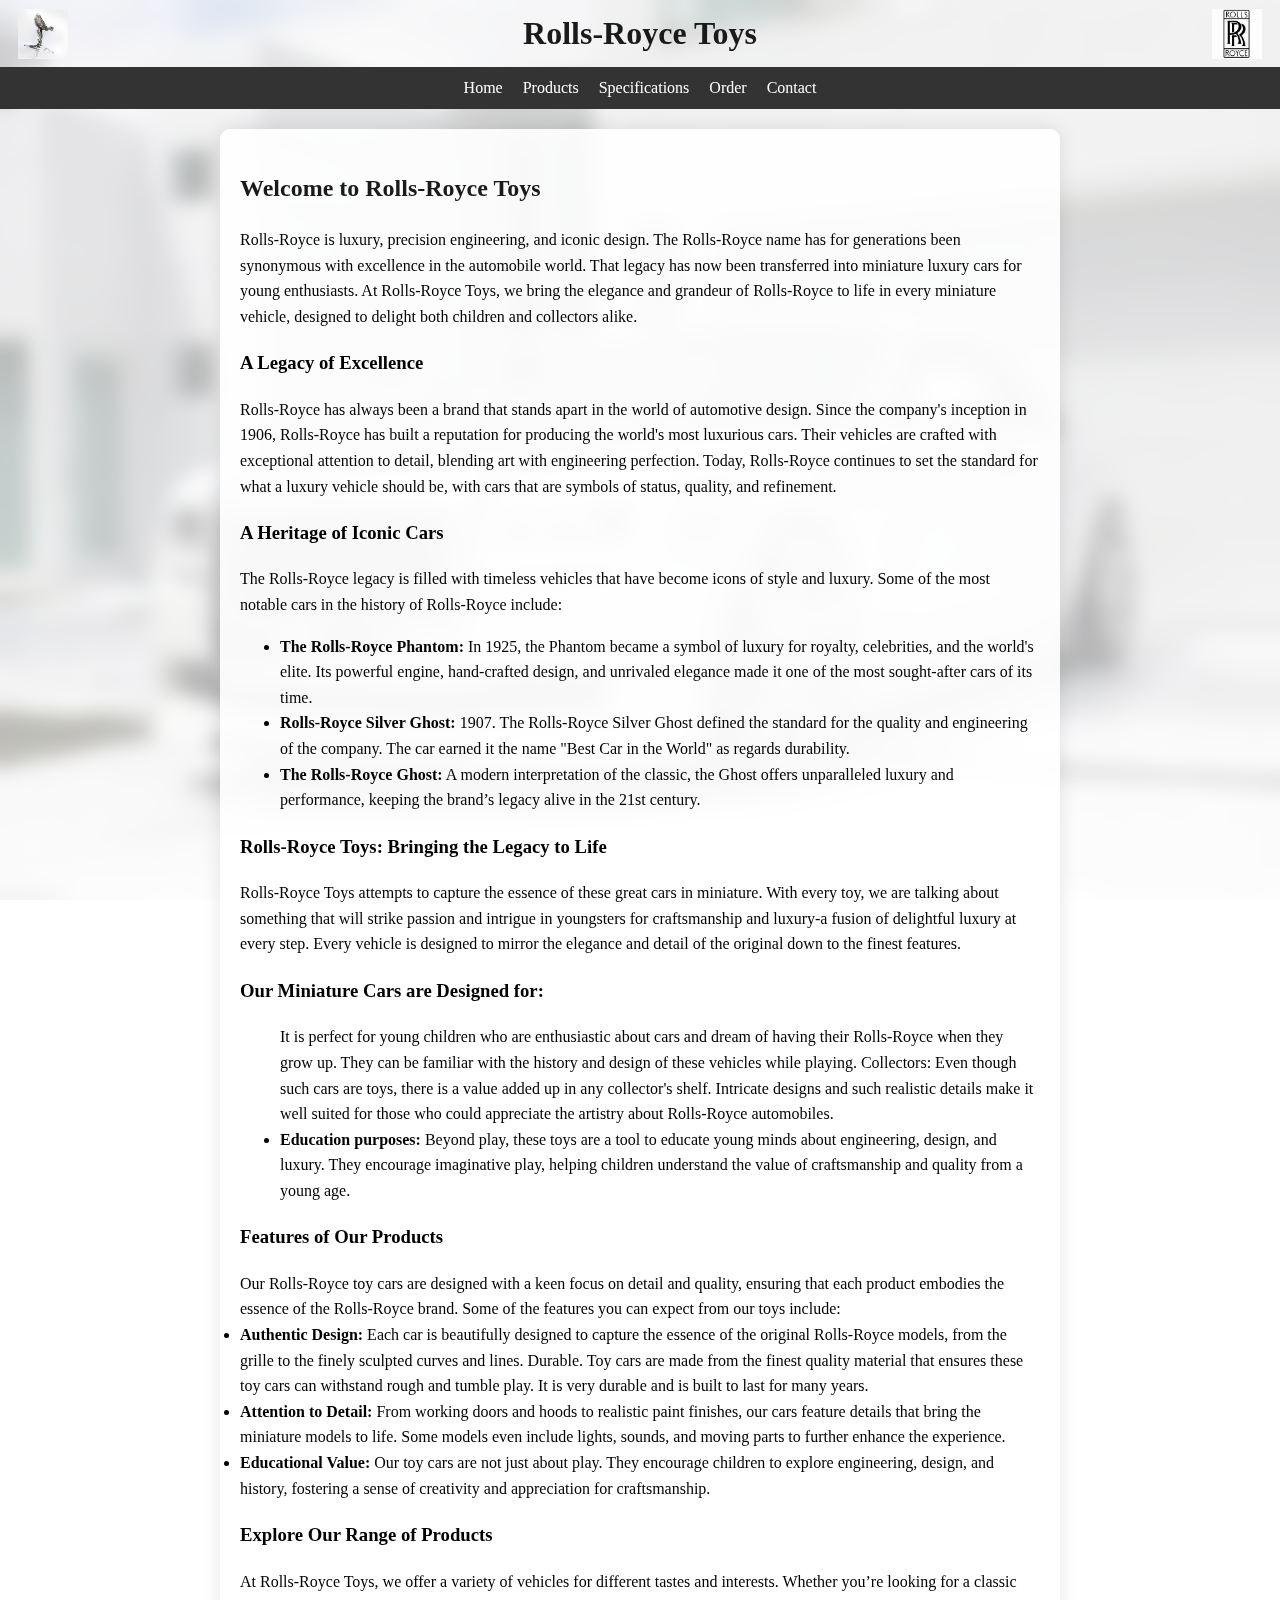
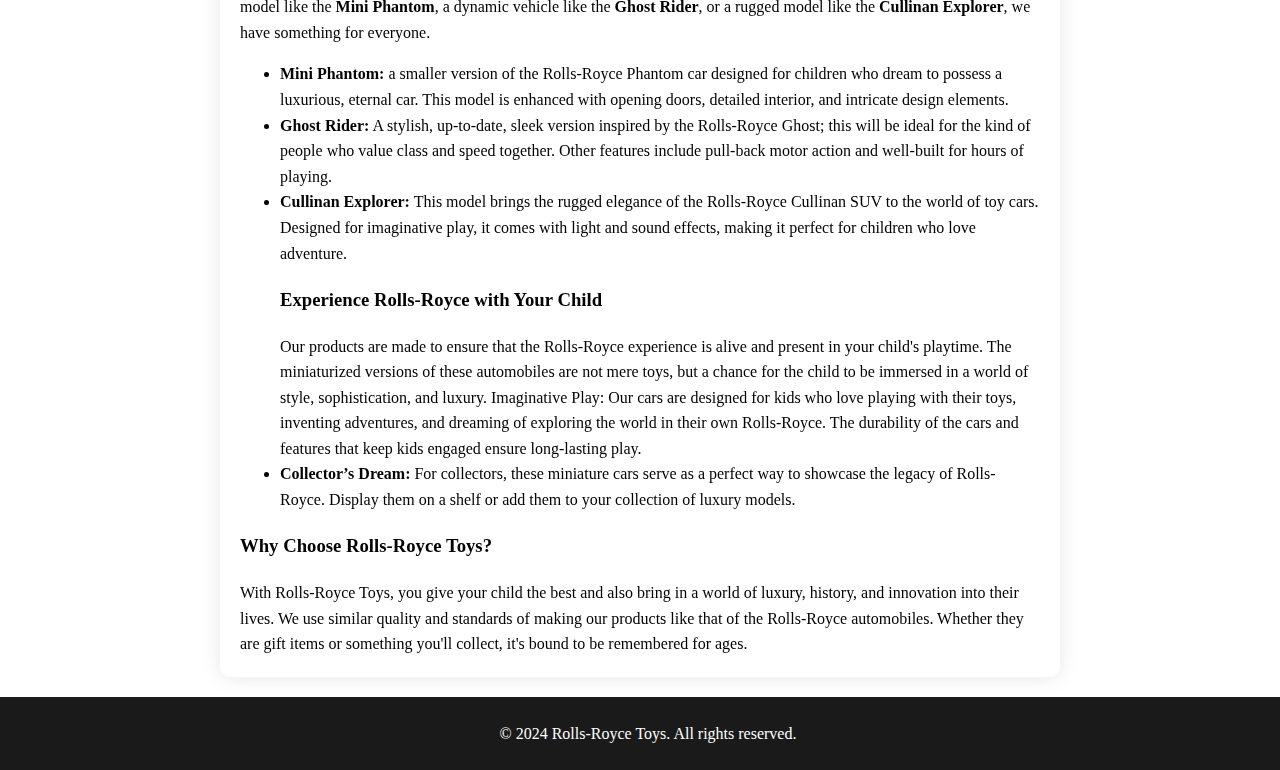
<file: index.html>
<!DOCTYPE html>
<html lang="en">
<head>
    <meta charset="UTF-8">
    <meta name="viewport" content="width=device-width, initial-scale=1.0">
    <title>Welcome to Rolls-Royce Toys</title>
    <link rel="stylesheet" href="styles.css">
</head>
<body>
    <header>
        <img src="img/logo.png" alt="Rolls-Royce Logo" class="logo-left">
        <h1>Rolls-Royce Toys</h1>
        <img src="img/name.png" alt="Rolls-Royce Name" class="logo-right">
    </header>
    <nav>
        <ul>
<li><a href="index.html">Home</a></li>
            <li><a href="products.html">Products</a></li>
            <li><a href="specifications.html">Specifications</a></li>
            <li><a href="order.html">Order</a></li>
            <li><a href="contact.html">Contact</a></li>
</ul>
    </nav>
    <main>
        <h2>Welcome to Rolls-Royce Toys</h2>
Rolls-Royce is luxury, precision engineering, and iconic design. The Rolls-Royce name has for generations been synonymous with excellence in the automobile world. That legacy has now been transferred into miniature luxury cars for young enthusiasts. At Rolls-Royce Toys, we bring the elegance and grandeur of Rolls-Royce to life in every miniature vehicle, designed to delight both children and collectors alike.

<h3>A Legacy of Excellence</h3>
<p>Rolls-Royce has always been a brand that stands apart in the world of automotive design.        Since the company's inception in 1906, Rolls-Royce has built a reputation for producing the world's most luxurious cars. Their vehicles are crafted with exceptional attention to detail, blending art with engineering perfection. Today, Rolls-Royce continues to set the standard for what a luxury vehicle should be, with cars that are symbols of status, quality, and refinement.</p>         <h3>A Heritage of Iconic Cars</h3>

<p>The Rolls-Royce legacy is filled with timeless vehicles that have become icons of style and luxury. Some of the most notable cars in the history of Rolls-Royce include:</p>
        <ul>
<li><strong>The Rolls-Royce Phantom:</strong> In 1925, the Phantom became a symbol of luxury for royalty, celebrities, and the world's elite. Its powerful engine, hand-crafted design, and unrivaled elegance made it one of the most sought-after cars of its time.
<li><strong>Rolls-Royce Silver Ghost:</strong> 1907. The Rolls-Royce Silver Ghost defined the standard for the quality and engineering of the company. The car earned it the name "Best Car in the World" as regards durability.
<li><strong>The Rolls-Royce Ghost:</strong> A modern interpretation of the classic, the Ghost offers unparalleled luxury and performance, keeping the brand’s legacy alive in the 21st century.</li>
        </ul>
        <h3>Rolls-Royce Toys: Bringing the Legacy to Life</h3>

Rolls-Royce Toys attempts to capture the essence of these great cars in miniature. With every toy, we are talking about something that will strike passion and intrigue in youngsters for craftsmanship and luxury-a fusion of delightful luxury at every step. Every vehicle is designed to mirror the elegance and detail of the original down to the finest features.
<h3>Our Miniature Cars are Designed for:</h3>

        <ul>
It is perfect for young children who are enthusiastic about cars and dream of having their Rolls-Royce when they grow up. They can be familiar with the history and design of these vehicles while playing.
Collectors: Even though such cars are toys, there is a value added up in any collector's shelf. Intricate designs and such realistic details make it well suited for those who could appreciate the artistry about Rolls-Royce automobiles.
<li><strong>Education purposes:</strong> Beyond play, these toys are a tool to educate young minds about engineering, design, and luxury. They encourage imaginative play, helping children understand the value of craftsmanship and quality from a young age.</li>
        </ul>
        <h3>Features of Our Products</h3>

Our Rolls-Royce toy cars are designed with a keen focus on detail and quality, ensuring that each product embodies the essence of the Rolls-Royce brand. Some of the features you can expect from our toys include:
<li><strong>Authentic Design:</strong> Each car is beautifully designed to capture the essence of the original Rolls-Royce models, from the grille to the finely sculpted curves and lines.
Durable. Toy cars are made from the finest quality material that ensures these toy cars can withstand rough and tumble play. It is very durable and is built to last for many years.
<li><strong>Attention to Detail:</strong> From working doors and hoods to realistic paint finishes, our cars feature details that bring the miniature models to life. Some models even include lights, sounds, and moving parts to further enhance the experience.</li>
<li><strong>Educational Value:</strong> Our toy cars are not just about play. They encourage children to explore engineering, design, and history, fostering a sense of creativity and appreciation for craftsmanship.</li>
        </ul>
        <h3>Explore Our Range of Products</h3>

<p>At Rolls-Royce Toys, we offer a variety of vehicles for different tastes and interests. Whether you’re looking for a classic model like the <strong>Mini Phantom</strong>, a dynamic vehicle like the <strong>Ghost Rider</strong>, or a rugged model like the <strong>Cullinan Explorer</strong>, we have something for everyone.</p>
        <ul>
<li><strong>Mini Phantom:</strong> a smaller version of the Rolls-Royce Phantom car designed for children who dream to possess a luxurious, eternal car. This model is enhanced with opening doors, detailed interior, and intricate design elements.
<li> <strong>Ghost Rider:</strong> A stylish, up-to-date, sleek version inspired by the Rolls-Royce Ghost; this will be ideal for the kind of people who value class and speed together. Other features include pull-back motor action and well-built for hours of playing.
<li><strong>Cullinan Explorer:</strong> This model brings the rugged elegance of the Rolls-Royce Cullinan SUV to the world of toy cars. Designed for imaginative play, it comes with light and sound effects, making it perfect for children who love adventure.</li>
<h3>Experience Rolls-Royce with Your Child</h3>

        Our products are made to ensure that the Rolls-Royce experience is alive and present in your child's playtime. The miniaturized versions of these automobiles are not mere toys, but a chance for the child to be immersed in a world of style, sophistication, and luxury.
Imaginative Play: Our cars are designed for kids who love playing with their toys, inventing adventures, and dreaming of exploring the world in their own Rolls-Royce. The durability of the cars and features that keep kids engaged ensure long-lasting play.
<li><strong>Collector’s Dream:</strong> For collectors, these miniature cars serve as a perfect way to showcase the legacy of Rolls-Royce. Display them on a shelf or add them to your collection of luxury models.</li>
        </ul>
        <h3>Why Choose Rolls-Royce Toys?</h3>

With Rolls-Royce Toys, you give your child the best and also bring in a world of luxury, history, and innovation into their lives. We use similar quality and standards of making our products like that of the Rolls-Royce automobiles. Whether they are gift items or something you'll collect, it's bound to be remembered for ages.
</main>
    <footer>
        <p>&copy; 2024 Rolls-Royce Toys. All rights reserved.</p>
    </footer>
</body>
</html>
</file>
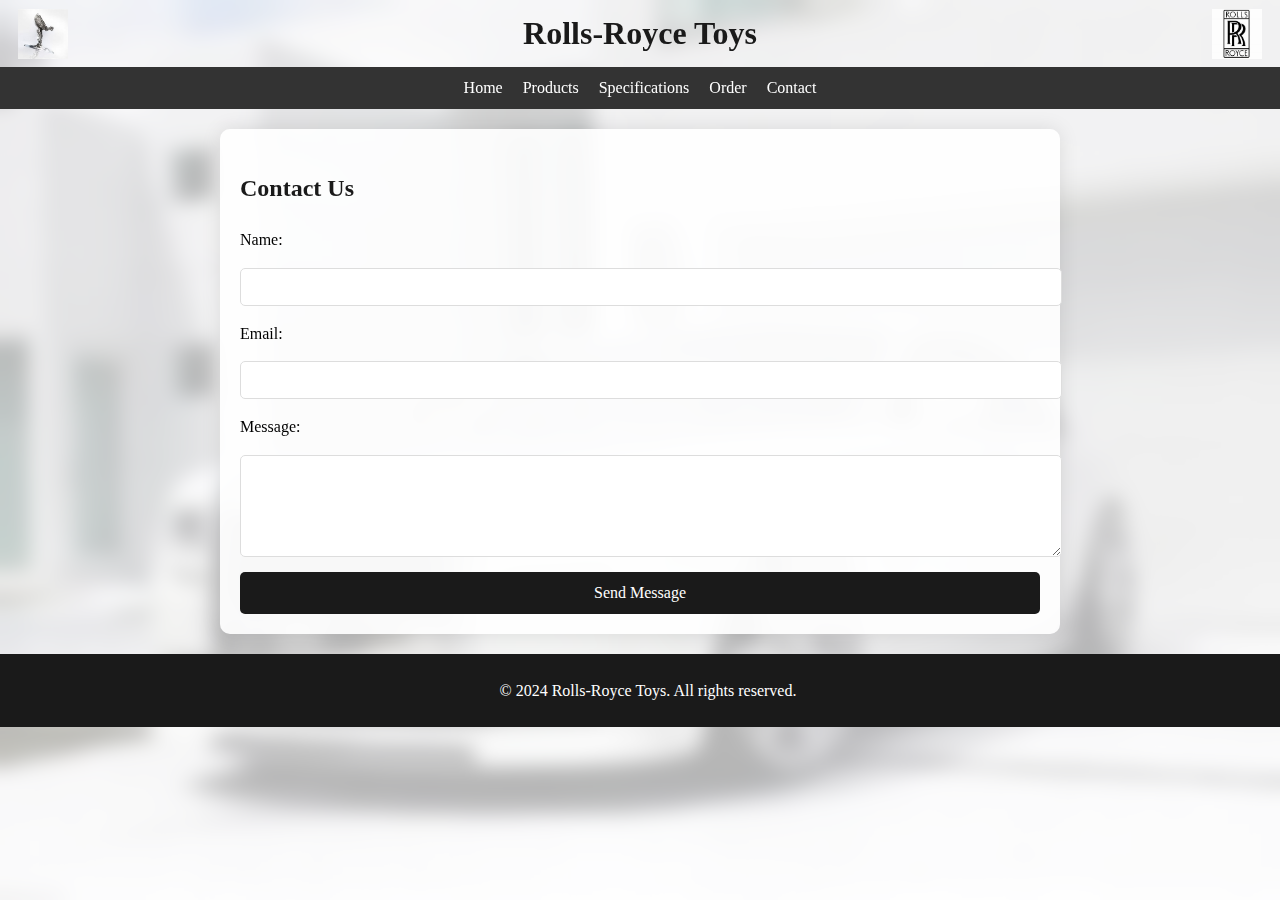
<file: contact.html>
<!DOCTYPE html>
<html lang="en">
<head>
    <meta charset="UTF-8">
    <meta name="viewport" content="width=device-width, initial-scale=1.0">
    <title>Rolls-Royce Toys - Contact</title>
    <link rel="stylesheet" href="styles.css">
</head>
<body>
    <header>
        <img src="img/logo.png" alt="Rolls-Royce Logo" class="logo-left">
        <h1>Rolls-Royce Toys</h1>
        <img src="img/name.png" alt="Rolls-Royce Name" class="logo-right">
    </header>
    <nav>
        <ul>
            <li><a href="index.html">Home</a></li>
            <li><a href="products.html">Products</a></li>
            <li><a href="specifications.html">Specifications</a></li>
            <li><a href="order.html">Order</a></li>
            <li><a href="contact.html">Contact</a></li>
        </ul>
    </nav>
    <main>
        <h2>Contact Us</h2>
        <form>
            <label for="name">Name:</label>
            <input type="text" id="name" name="name" required>

            <label for="email">Email:</label>
            <input type="email" id="email" name="email" required>

            <label for="message">Message:</label>
            <textarea id="message" name="message" rows="5" required></textarea>

            <button type="submit">Send Message</button>
        </form>
    </main>
    <footer>
        <p>&copy; 2024 Rolls-Royce Toys. All rights reserved.</p>
    </footer>
</body>
</html>
</file>
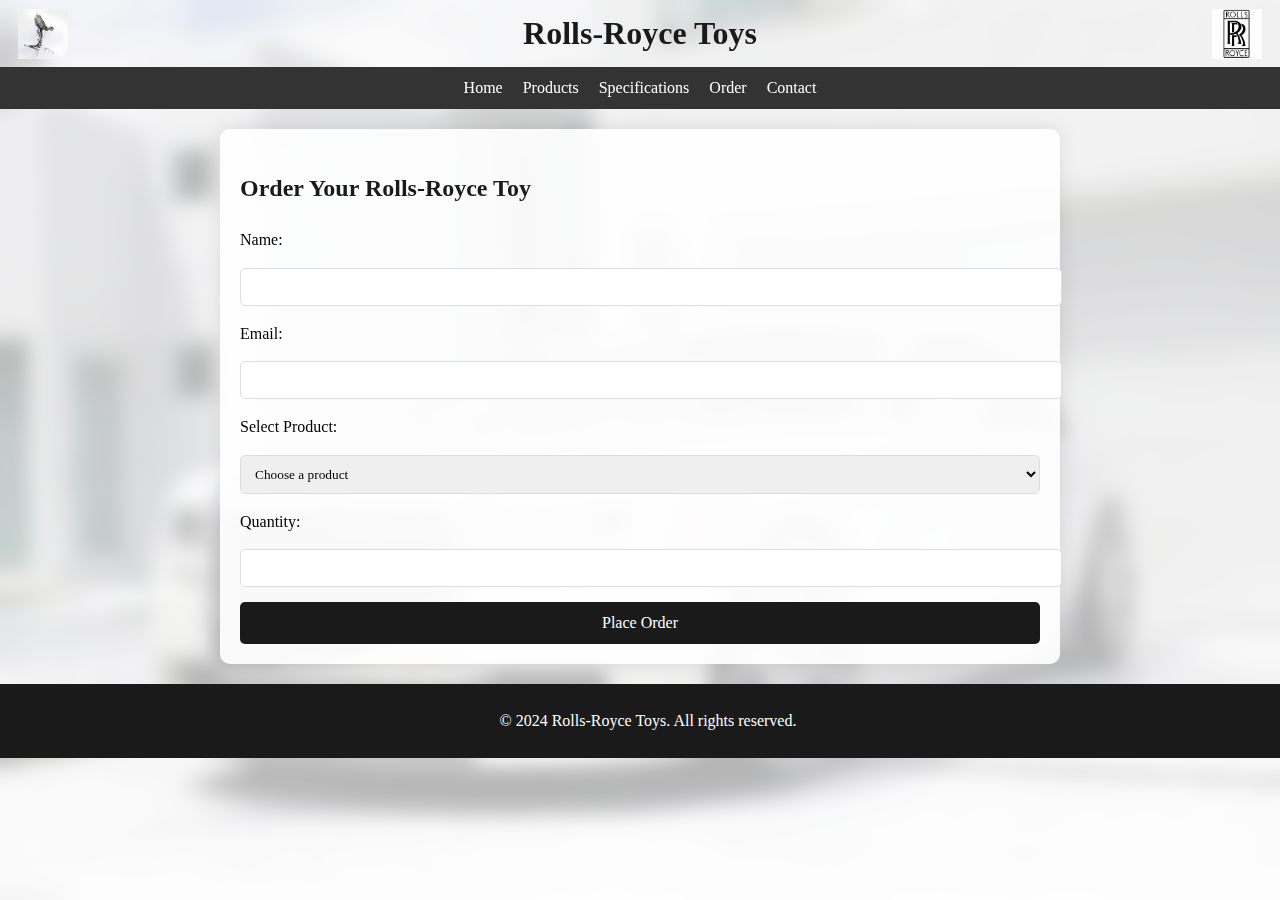
<file: order.html>
<!DOCTYPE html>
<html lang="en">
<head>
    <meta charset="UTF-8">
    <meta name="viewport" content="width=device-width, initial-scale=1.0">
    <title>Rolls-Royce Toys - Order</title>
    <link rel="stylesheet" href="styles.css">
</head>
<body>
    <header>
        <img src="img/logo.png" alt="Rolls-Royce Logo" class="logo-left">
        <h1>Rolls-Royce Toys</h1>
        <img src="img/name.png" alt="Rolls-Royce Name" class="logo-right">
    </header>
    <nav>
        <ul>
            <li><a href="index.html">Home</a></li>
            <li><a href="products.html">Products</a></li>
            <li><a href="specifications.html">Specifications</a></li>
            <li><a href="order.html">Order</a></li>
            <li><a href="contact.html">Contact</a></li>
        </ul>
    </nav>
    <main>
        <h2>Order Your Rolls-Royce Toy</h2>
        <form>
            <label for="name">Name:</label>
            <input type="text" id="name" name="name" required>

            <label for="email">Email:</label>
            <input type="email" id="email" name="email" required>

            <label for="product">Select Product:</label>
            <select id="product" name="product" required>
                <option value="">Choose a product</option>
                <option value="mini-phantom">Mini Phantom</option>
                <option value="ghost-rider">Ghost Rider</option>
                <option value="cullinan-explorer">Cullinan Explorer</option>
            </select>

            <label for="quantity">Quantity:</label>
            <input type="number" id="quantity" name="quantity" min="1" required>

            <button type="submit">Place Order</button>
        </form>
    </main>
    <footer>
        <p>&copy; 2024 Rolls-Royce Toys. All rights reserved.</p>
    </footer>
</body>
</html>
</file>
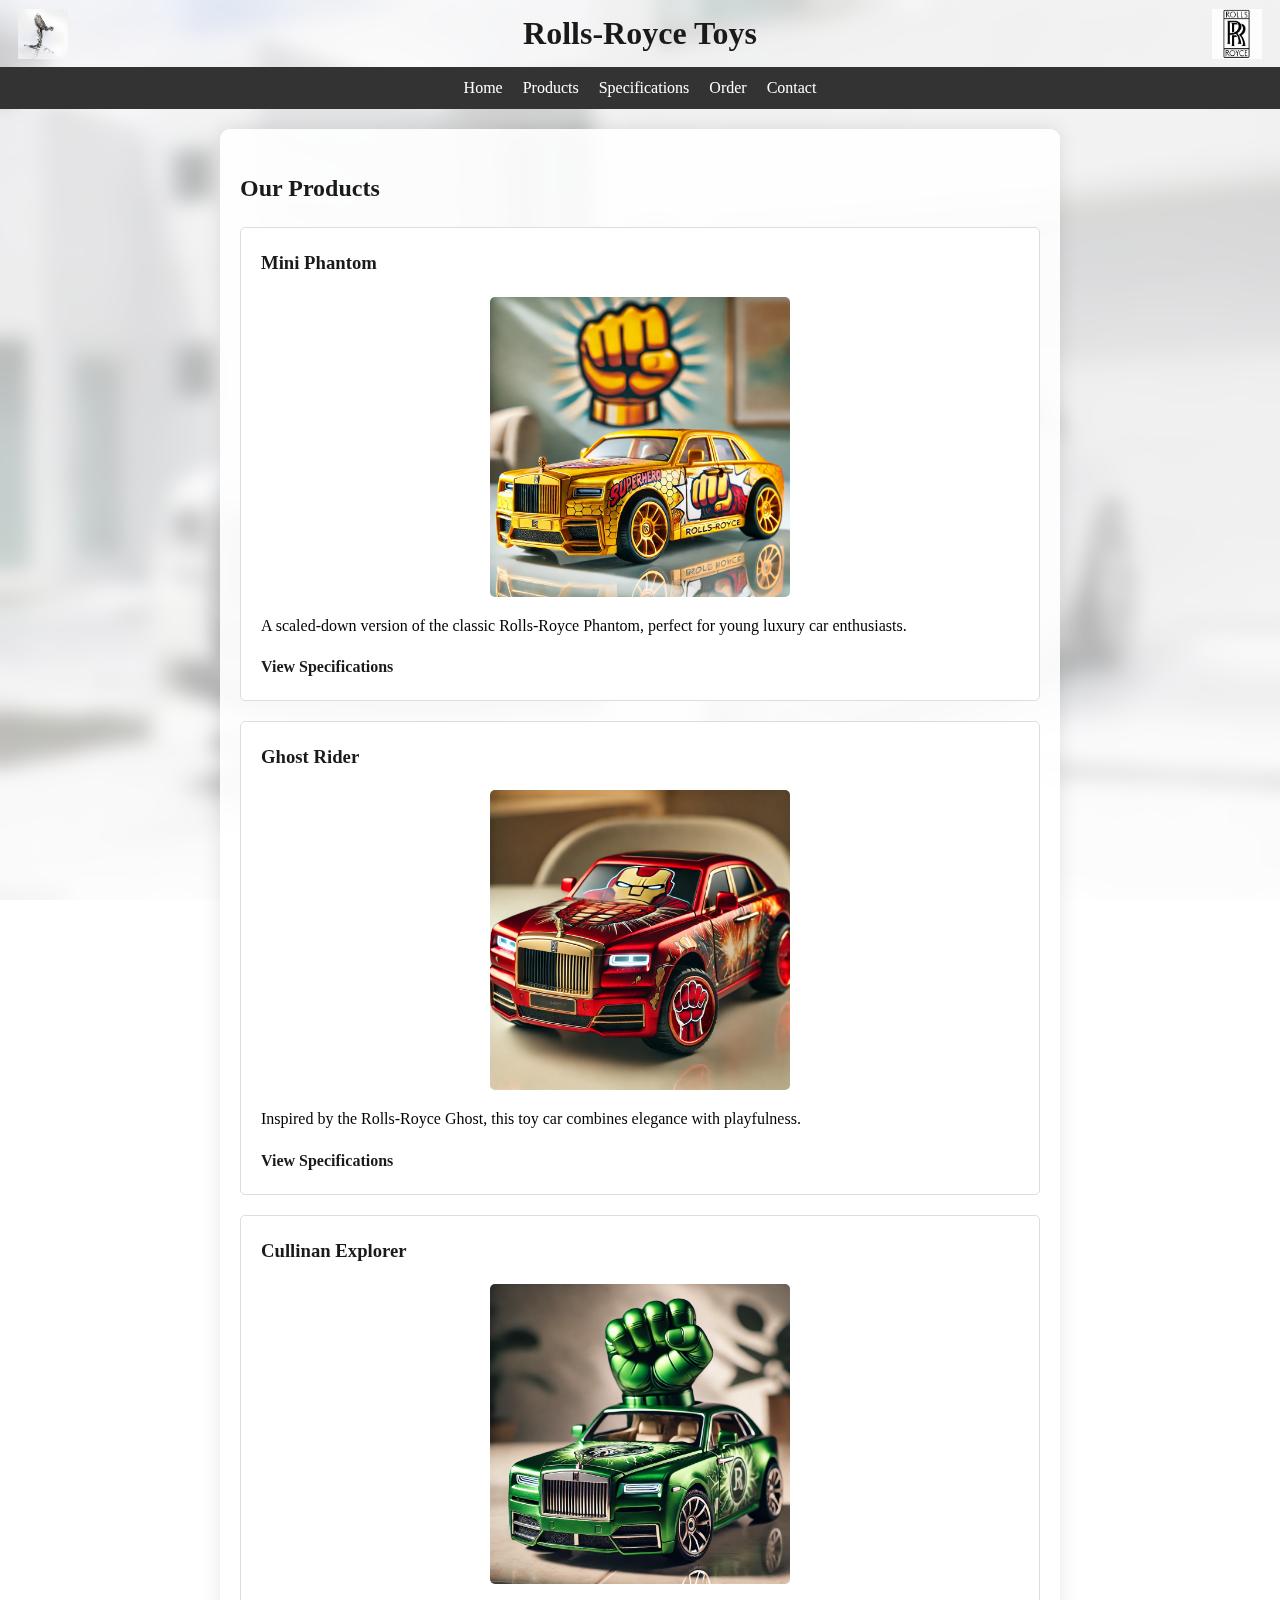
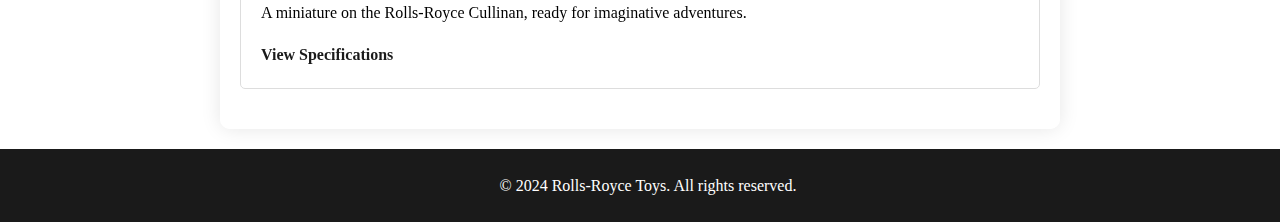
<file: products.html>
<!DOCTYPE html>
<html lang="en">
<head>
    <meta charset="UTF-8">
    <meta name="viewport" content="width=device-width, initial-scale=1.0">
    <title>Rolls-Royce Toys - Products</title>
    <link rel="stylesheet" href="styles.css">
</head>
<body>
    <header>
        <img src="img/logo.png" alt="Rolls-Royce Logo" class="logo-left">
        <h1>Rolls-Royce Toys</h1>
        <img src="img/name.png" alt="Rolls-Royce Name" class="logo-right">
    </header>
    <nav>
        <ul>
            <li><a href="index.html">Home</a></li>
            <li><a href="products.html">Products</a></li>
            <li><a href="specifications.html">Specifications</a></li>
            <li><a href="order.html">Order</a></li>
            <li><a href="contact.html">Contact</a></li>
        </ul>
    </nav>
    <main>
        <h2>Our Products</h2>
        <div class="product" id="mini-phantom">
            <h3>Mini Phantom</h3>
            <img src="img/1.jpg" alt="Mini Phantom" class="product-image">
            <p>A scaled-down version of the classic Rolls-Royce Phantom, perfect for young luxury car enthusiasts.</p>
            <label for="mini-phantom"><a href="specifications.html#mini-phantom">View Specifications</a></label>
        </div>
        <div class="product" id="ghost-rider">
            <h3>Ghost Rider</h3>
            <img src="img/2.jpg" alt="Ghost Rider" class="product-image">
            <p>Inspired by the Rolls-Royce Ghost, this toy car combines elegance with playfulness.</p>
            <label for="ghost-rider"><a href="specifications.html#ghost-rider">View Specifications</a></label>
        </div>
        <div class="product" id="cullinan-explorer">
            <h3>Cullinan Explorer</h3>
            <img src="img/3.jpg" alt="Cullinan Explorer" class="product-image">
            <p>A miniature on the Rolls-Royce Cullinan, ready for imaginative adventures.</p>
            <label for="cullinan-explorer"><a href="specifications.html#cullinan-explorer">View Specifications</a></label>
        </div>
    </main>
    <footer>
        <p>&copy; 2024 Rolls-Royce Toys. All rights reserved.</p>
    </footer>
</body>
</html>
</file>
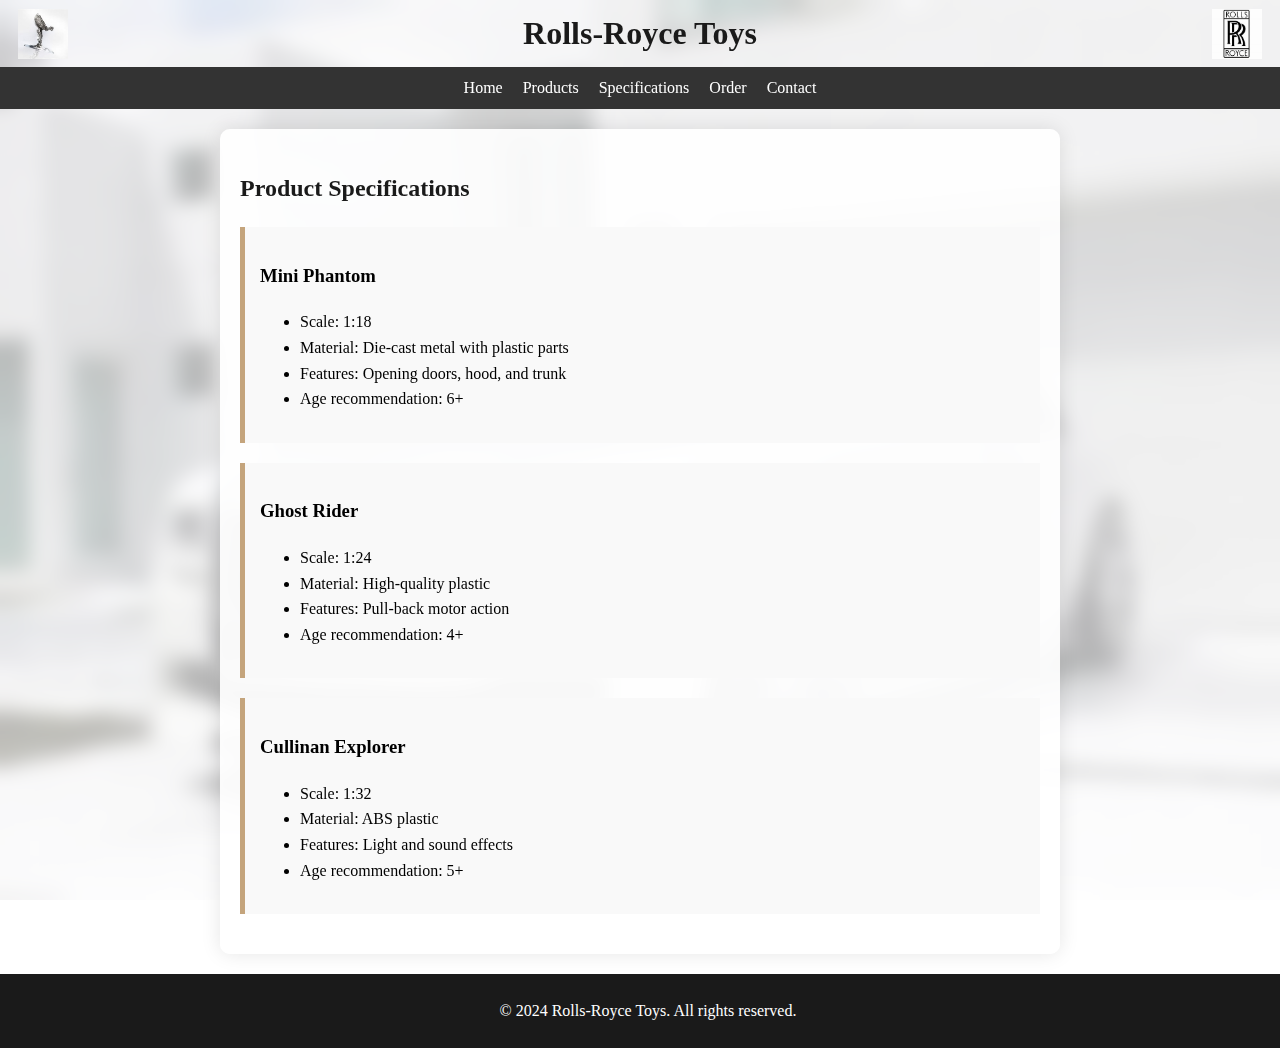
<file: specifications.html>
<!DOCTYPE html>
<html lang="en">
<head>
    <meta charset="UTF-8">
    <meta name="viewport" content="width=device-width, initial-scale=1.0">
    <title>Rolls-Royce Toys - Specifications</title>
    <link rel="stylesheet" href="styles.css">
</head>
<body>
    <header>
        <img src="img/logo.png" alt="Rolls-Royce Logo" class="logo-left">
        <h1>Rolls-Royce Toys</h1>
        <img src="img/name.png" alt="Rolls-Royce Name" class="logo-right">
    </header>
    <nav>
        <ul>
            <li><a href="index.html">Home</a></li>
            <li><a href="products.html">Products</a></li>
            <li><a href="specifications.html">Specifications</a></li>
            <li><a href="order.html">Order</a></li>
            <li><a href="contact.html">Contact</a></li>
        </ul>
    </nav>
    <main>
        <h2>Product Specifications</h2>
        <div id="mini-phantom" class="specification">
            <label for="mini-phantom">
                <h3>Mini Phantom</h3>
                <ul>
                    <li>Scale: 1:18</li>
                    <li>Material: Die-cast metal with plastic parts</li>
                    <li>Features: Opening doors, hood, and trunk</li>
                    <li>Age recommendation: 6+</li>
                </ul>
            </label>
        </div>
        <div id="ghost-rider" class="specification">
            <label for="ghost-rider">
                <h3>Ghost Rider</h3>
                <ul>
                    <li>Scale: 1:24</li>
                    <li>Material: High-quality plastic</li>
                    <li>Features: Pull-back motor action</li>
                    <li>Age recommendation: 4+</li>
                </ul>
            </label>
        </div>
        <div id="cullinan-explorer" class="specification">
            <label for="cullinan-explorer">
                <h3>Cullinan Explorer</h3>
                <ul>
                    <li>Scale: 1:32</li>
                    <li>Material: ABS plastic</li>
                    <li>Features: Light and sound effects</li>
                    <li>Age recommendation: 5+</li>
                </ul>
            </label>
        </div>
    </main>
    <footer>
        <p>&copy; 2024 Rolls-Royce Toys. All rights reserved.</p>
    </footer>
</body>
</html>
</file>
<file: styles.css>
body {
    font-family: 'Trajan Pro', serif;
    line-height: 1.6;
    margin: 0;
    padding: 0;
    background: url('img/rolls-royace-logo.jpg') no-repeat center center fixed;
    background-size: cover;
    position: relative;
}
body::before {
    content: "";
    position: fixed;
    top: 0;
    left: 0;
    width: 100%;
    height: 100%;
    background: rgba(255, 255, 255, 0.7); 
    z-index: -1;
    backdrop-filter: blur(10px);
}
  @keyframes moveBackground {
    0% {
      background-position: 0 0;
    }
    100% {
      background-position: 40px 40px;
    }
  }
  header {
    display: flex;
    justify-content: center;
    align-items: center;
    background-color: transparent;
    color: #fff;
    padding: 0.5rem;
    font-size: 1.2rem;
    box-shadow: none;
}
header img {
    opacity: 1;
    height: 50px;
    margin: 0 10px;
}
header .logo-left, header .logo-right {
    flex-shrink: 0;
}
header h1 {
    flex-grow: 1;
    text-align: center;
    margin: 0;
    font-size: 2rem;
}
  nav {
    background-color: #333;
    padding: 0.5rem;
  }
  
  nav ul {
    list-style-type: none;
    padding: 0;
    margin: 0;
    display: flex;
    justify-content: center;
  } 
  nav ul li {
    margin: 0 10px;
  } 
  nav ul li a {
    color: #fff;
    text-decoration: none;
    transition: color 0.3s ease;
  }
  nav ul li a:hover {
    color: #c4a47c;
  }
  main {
    padding: 20px;
    max-width: 800px;
    margin: 20px auto;
    background-color: rgba(255, 255, 255, 0.9);
    box-shadow: 0 0 20px rgba(0, 0, 0, 0.1);
    border-radius: 10px;
  }
  
  h1, h2 {
    color: #1a1a1a;
  }
  
  footer {
    background-color: #1a1a1a;
    color: #fff;
    text-align: center;
    padding: 0.5rem; 
    font-size: 1rem; 
    position: relative;
    width: 100%;
    height: 4%;
    bottom: 0;
  }
   footer.sticky {
    bottom: 0;  
  }
  .product {
    border: 1px solid #ddd;
    padding: 20px;
    margin-bottom: 20px;
    background-color: #fff;
    transition: transform 0.3s ease, box-shadow 0.3s ease;
    border-radius: 5px;
  }
  .product-image {
    width: 100%;
    max-width: 300px;
    height: auto;
    display: block;
    margin: 10px auto; 
    border-radius: 5px; 
}
  .product:hover {
    transform: translateY(-5px);
    box-shadow: 0 5px 15px rgba(0, 0, 0, 0.1);
  }
  
  .product h3 {
    color: #1a1a1a;
    margin-top: 0;
  }
  
  .product a {
    color: #1a1a1a;
    text-decoration: none;
    font-weight: bold;
    transition: color 0.3s ease;
  }
  
  .product a:hover {
    color: #c4a47c;
  }
  
  form {
    display: grid;
    gap: 15px;
  }
  
  input, textarea, select {
    width: 100%;
    padding: 10px;
    border: 1px solid #ddd;
    border-radius: 5px;
    font-family: inherit;
  }
  
  button {
    background-color: #1a1a1a;
    color: #fff;
    border: none;
    padding: 12px 20px;
    cursor: pointer;
    transition: background-color 0.3s ease;
    border-radius: 5px;
    font-family: inherit;
    font-size: 16px;
  }
  
  button:hover {
    background-color: #c4a47c;
  }
  
  .specification {
    background-color: #f9f9f9;
    border-left: 5px solid #c4a47c;
    padding: 15px;
    margin-bottom: 20px;
    transition: background-color 0.3s ease;
  }
  
  .specification:hover {
    background-color: #f0f0f0;
  }
</file>
